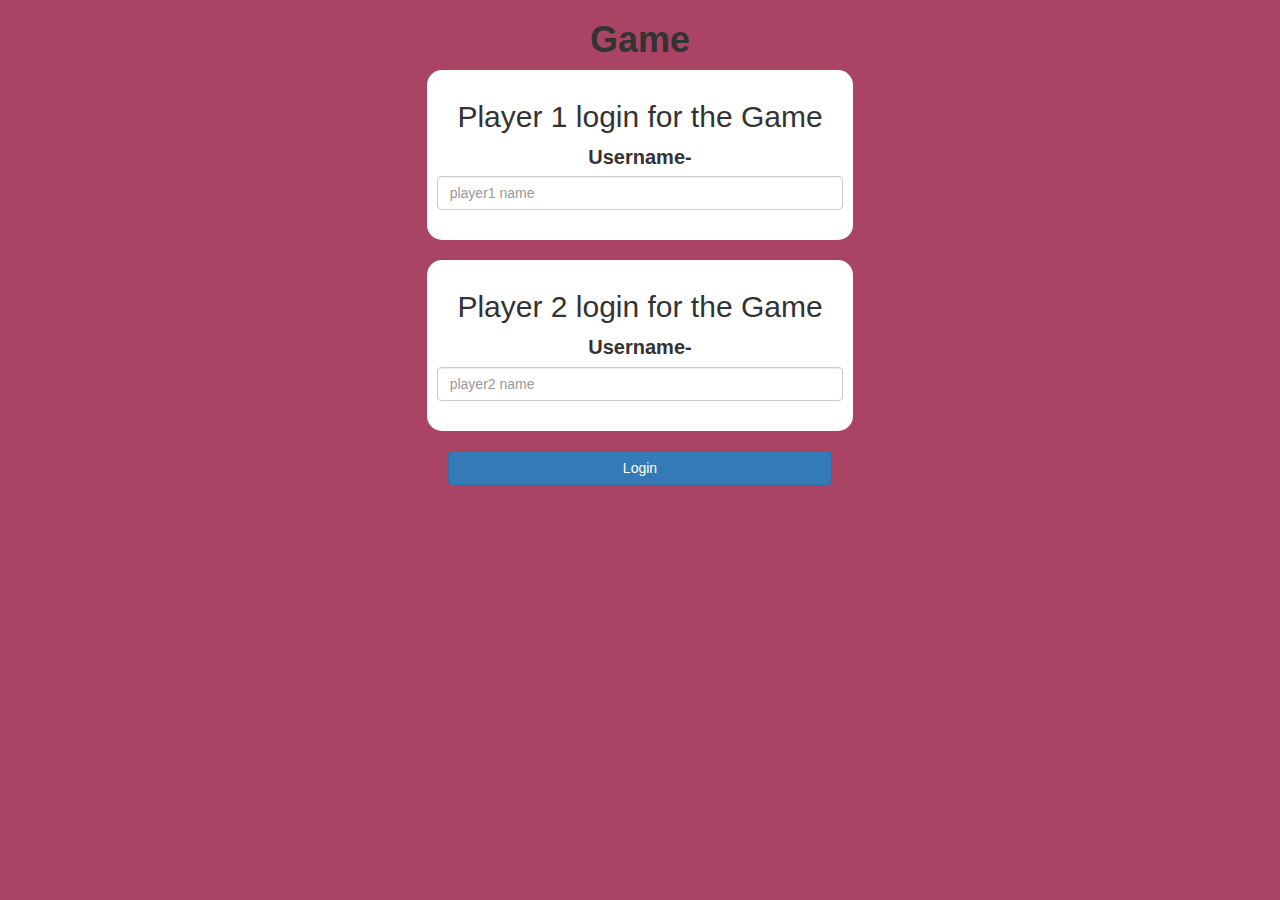
<file: index.html>
<html>
<head>
	<title>The Math Quizz Game!</title>

<meta name="viewport" content="width=device-width, initial-scale=1">
<link rel="stylesheet" href="https://maxcdn.bootstrapcdn.com/bootstrap/3.4.0/css/bootstrap.min.css">
<script src="https://ajax.googleapis.com/ajax/libs/jquery/3.4.1/jquery.min.js"></script>
<script src="https://maxcdn.bootstrapcdn.com/bootstrap/3.4.0/js/bootstrap.min.js"></script>

<link rel="stylesheet" type="text/css" href="game.css">

<script src="game_login.js"></script>
</head>
<body>
    <center>
        <h1>Game</h1>
        <div class="col-lg-4 col-sm-8 col-xs-11 login_div1">
            <h2>Player 1 login for the Game</h2>
            <label>Username-</label>
            <input type="text" id="player1_name_input" class="form-control" placeholder="player1 name">
            <br>
        </div>
        <br>
        <div class="col-lg-4 col-sm-8 col-xs-11 login_div2">
            <h2>Player 2 login for the Game</h2>
            <label>Username-</label>
            <input type="text" id="player2_name_input" class="form-control" placeholder="player2 name">
            <br>
        </div>
        <br>
        <button style="width:30% " class="btn btn-primary" onclick="addUser();">Login</button> 
</center>
</body>
</html>
</file>
<file: game.css>
body
{
	background:#AA4465;
}

	.login_div1 , .login_div2
	{
		background: white;
		padding: 10px;
		float: none;
		border-radius: 15px;
	}


#player1_name , #player2_name
{
	display: inline-block;
	margin-left: 20px;
}
#word
{
	width: 60%;
}
#word_display
{
	letter-spacing: 5px;
}
#output
{
background: white;
border-radius: 10px;
border-top: 10px solid #AA4465;
padding: 10px;
float: none;
text-align: left;
}
h1
{
   font-weight: bold;
}
label
{
font-size: 20px;
}
</file>
